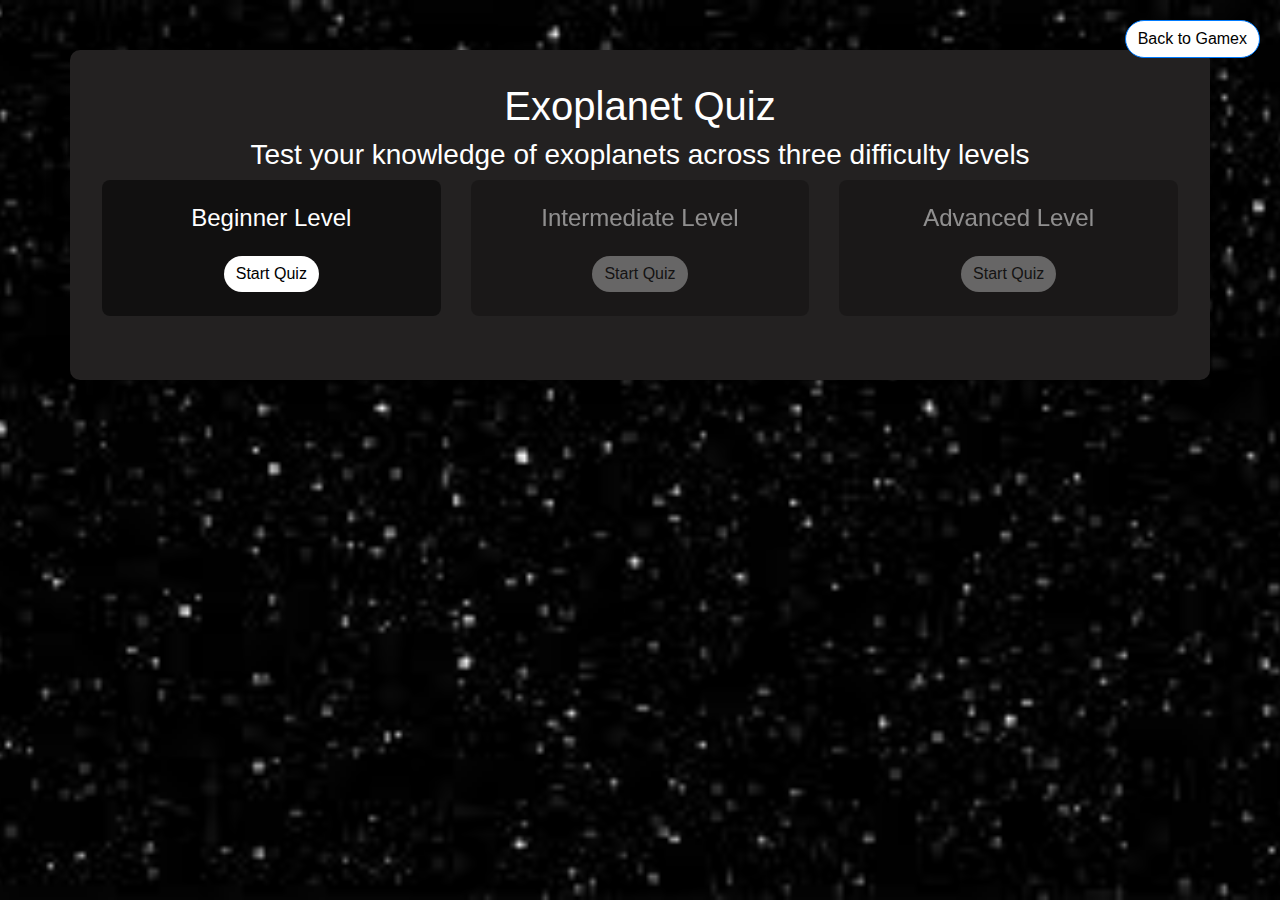
<file: quiz.html>
<!DOCTYPE html>
<html lang="en">
<head>
    <meta charset="UTF-8">
    <meta name="viewport" content="width=device-width, initial-scale=1.0">
    <meta http-equiv="X-UA-Compatible" content="IE=edge">
    <title>Exoplanet Quiz</title>

    <!-- Bootstrap CSS -->
    <link href="https://stackpath.bootstrapcdn.com/bootstrap/4.5.2/css/bootstrap.min.css" rel="stylesheet">
    
    <!-- Custom CSS -->
    <style>
        body {
            background: url('images.jpg') no-repeat center center fixed;
            background-size: cover;
            color: #fff;
            --bs-font-sans-serif: "Inter", system-ui, -apple-system, "Segoe UI", Roboto, "Helvetica Neue", Arial, "Noto Sans", sans-serif, "Apple Color Emoji", "Segoe UI Emoji", "Segoe UI Symbol", "Noto Color Emoji";
        }

        .container {
            background-color: rgb(35, 33, 33);
            padding: 2rem;
            border-radius: 10px;
            box-shadow: 0 0 20px rgba(0, 0, 0, 0.7);
            margin-top: 50px;
        }

        h1, h3 {
            color:white;
            text-align: center;
            font-family: var(--bs-body-font-family);
        }

        .quiz-level {
            margin-bottom: 2rem;
            padding: 1.5rem;
            background-color: rgba(0, 0, 0, 0.5);
            border-radius: 8px;
        }

        .btn-custom {
            background-color: white;
            color:black;
            border: none;
            margin-top: 1rem;
        }

        .btn-custom:hover {
            background-color: whitesmoke;
        }

        .level-locked {
            pointer-events: none;
            opacity: 0.5;
        }

        .quiz-feedback {
            margin-top: 10px;
            font-weight: bold;
        }

        @media (max-width: 768px) {
            h1 {
                font-size: 1.75rem;
            }

            h3 {
                font-size: 1.25rem;
            }
        }

        @media (max-width: 576px) {
            h1 {
                font-size: 1.5rem;
            }

            h3 {
                font-size: 1.1rem;
            }

            .container {
                padding: 1.5rem;
            }
        }
        .home-button {
            position: absolute;
            top: 20px;
            right: 20px;
        }
        .btn {
            color:black;
            background-color: white;
            border-radius: 50px;
        }
    </style>
</head>
<body>
    <a href="gamepage.html" class="btn home-button btn-primary">Back to Gamex</a>
    <!-- Main Container -->
    <div class="container text-center">
        <h1>Exoplanet Quiz</h1>
        <h3>Test your knowledge of exoplanets across three difficulty levels</h3>

        <!-- Quiz Levels -->
        <div class="row">
            <!-- Beginner Level -->
            <div class="col-md-4">
                <div class="quiz-level" id="beginner">
                    <h4>Beginner Level</h4>
                    <button class="btn btn-custom" onclick="startQuiz('beginner')">Start Quiz</button>
                    <div id="beginner-quiz" style="display:none;">
                        <form id="beginner-form">
                            <p>1. What is the closest exoplanet to Earth?</p>
                            <input type="radio" name="q1" value="a"> Proxima b<br>
                            <input type="radio" name="q1" value="b"> Kepler-452b<br>
                            <input type="radio" name="q1" value="c"> HD 209458 b<br>

                            <p>2. What does the term 'exoplanet' refer to?</p>
                            <input type="radio" name="q2" value="a"> A planet orbiting a star outside our solar system<br>
                            <input type="radio" name="q2" value="b"> A planet in our solar system<br>

                            <!-- Add more questions -->

                            <button type="button" class="btn btn-custom mt-2" onclick="submitQuiz('beginner')">Submit</button>
                        </form>
                        <div class="quiz-feedback" id="beginner-feedback"></div>
                    </div>
                </div>
            </div>

            <!-- Intermediate Level -->
            <div class="col-md-4">
                <div class="quiz-level level-locked" id="intermediate">
                    <h4>Intermediate Level</h4>
                    <button class="btn btn-custom" disabled onclick="startQuiz('intermediate')">Start Quiz</button>
                    <div id="intermediate-quiz" style="display:none;">
                        <form id="intermediate-form">
                            <p>1. How many exoplanets have been confirmed to exist?</p>
                            <input type="radio" name="q1" value="a"> About 1,000<br>
                            <input type="radio" name="q1" value="b"> Over 4,000<br>

                            <p>2. What is a 'hot Jupiter'?</p>
                            <input type="radio" name="q2" value="a"> A large gas giant that orbits very close to its star<br>
                            <input type="radio" name="q2" value="b"> A cold gas giant far from its star<br>

                            <!-- Add more questions -->

                            <button type="button" class="btn btn-custom mt-2" onclick="submitQuiz('intermediate')">Submit</button>
                        </form>
                        <div class="quiz-feedback" id="intermediate-feedback"></div>
                    </div>
                </div>
            </div>

            <!-- Advanced Level -->
            <div class="col-md-4">
                <div class="quiz-level level-locked" id="advanced">
                    <h4>Advanced Level</h4>
                    <button class="btn btn-custom" disabled onclick="startQuiz('advanced')">Start Quiz</button>
                    <div id="advanced-quiz" style="display:none;">
                        <form id="advanced-form">
                            <p>1. What is the method called for detecting exoplanets by measuring the dimming of a star?</p>
                            <input type="radio" name="q1" value="a"> Transit Method<br>
                            <input type="radio" name="q1" value="b"> Radial Velocity Method<br>

                            <p>2. What is the significance of Kepler-452b?</p>
                            <input type="radio" name="q2" value="a"> It is the first Earth-sized planet found in a habitable zone<br>
                            <input type="radio" name="q2" value="b"> It is the closest exoplanet to Earth<br>

                            <!-- Add more questions -->

                            <button type="button" class="btn btn-custom mt-2" onclick="submitQuiz('advanced')">Submit</button>
                        </form>
                        <div class="quiz-feedback" id="advanced-feedback"></div>
                    </div>
                </div>
            </div>
        </div>
    </div>

    <!-- Bootstrap JS and dependencies -->
    <script src="https://code.jquery.com/jquery-3.5.1.slim.min.js"></script>
    <script src="https://cdn.jsdelivr.net/npm/bootstrap@4.5.2/dist/js/bootstrap.bundle.min.js"></script>

    <script>
        let attempts = {
            beginner: 3,
            intermediate: 3,
            advanced: 3
        };

        function startQuiz(level) {
            document.getElementById(`${level}-quiz`).style.display = 'block';
        }

        function submitQuiz(level) {
            let form = document.getElementById(`${level}-form`);
            let feedback = document.getElementById(`${level}-feedback`);

            // Validate answers
            let correctAnswers = (level === 'beginner') ? ['a', 'a'] : (level === 'intermediate') ? ['b', 'a'] : ['a', 'a'];
            let userAnswers = Array.from(form.querySelectorAll('input[type="radio"]:checked')).map(input => input.value);

            if (userAnswers.length < correctAnswers.length) {
                feedback.innerHTML = "Please answer all the questions.";
                return;
            }

            let isCorrect = userAnswers.every((answer, index) => answer === correctAnswers[index]);

            if (isCorrect) {
                feedback.innerHTML = "Correct! You've passed the " + level + " level!";
                if (level === 'beginner') {
                    enableNextLevel('intermediate');
                } else if (level === 'intermediate') {
                    enableNextLevel('advanced');
                }
            } else {
                attempts[level]--;
                if (attempts[level] > 0) {
                    feedback.innerHTML = `Incorrect. You have ${attempts[level]} attempts left.`;
                } else {
                    feedback.innerHTML = "Sorry, no more attempts left for this level.";
                }
            }
        }

        function enableNextLevel(nextLevel) {
            let nextLevelDiv = document.getElementById(nextLevel);
            nextLevelDiv.classList.remove('level-locked');
            nextLevelDiv.querySelector('button').removeAttribute('disabled');
        }
    </script>
</body>
</html>
</file>
